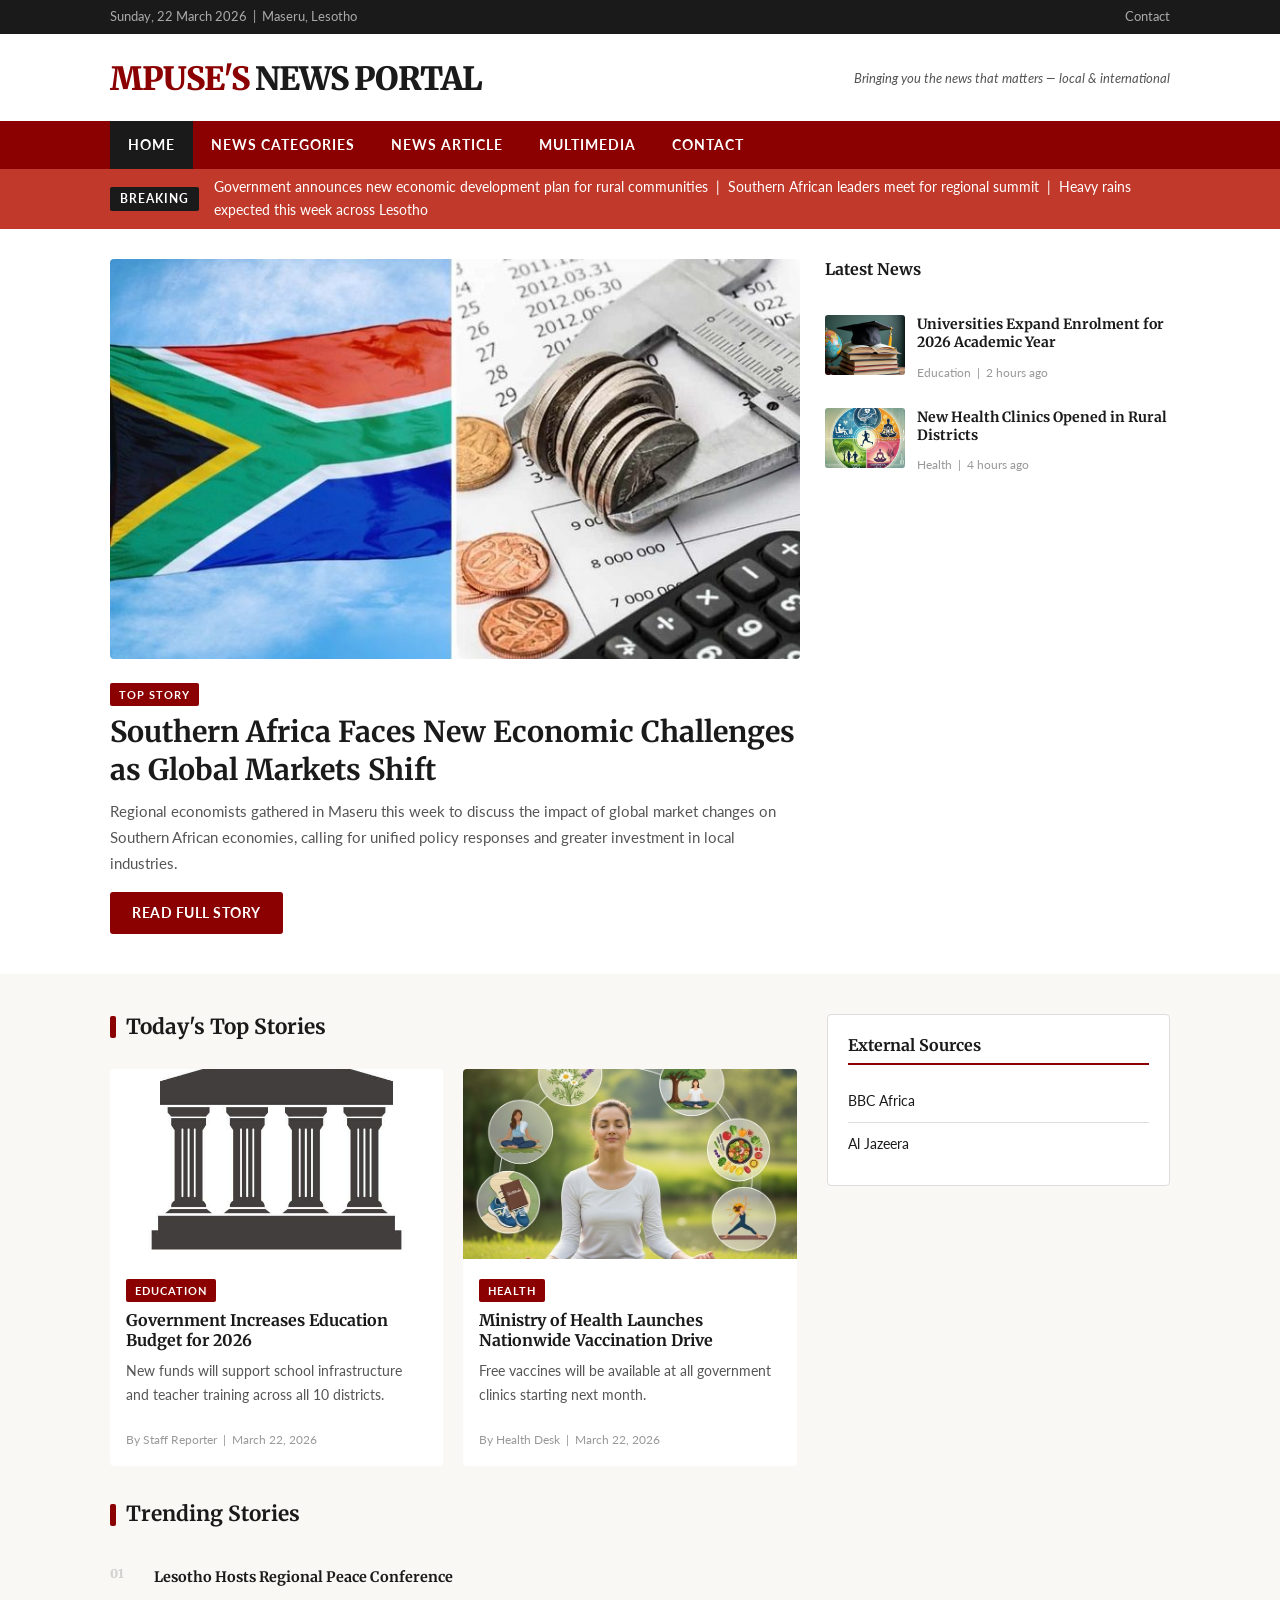
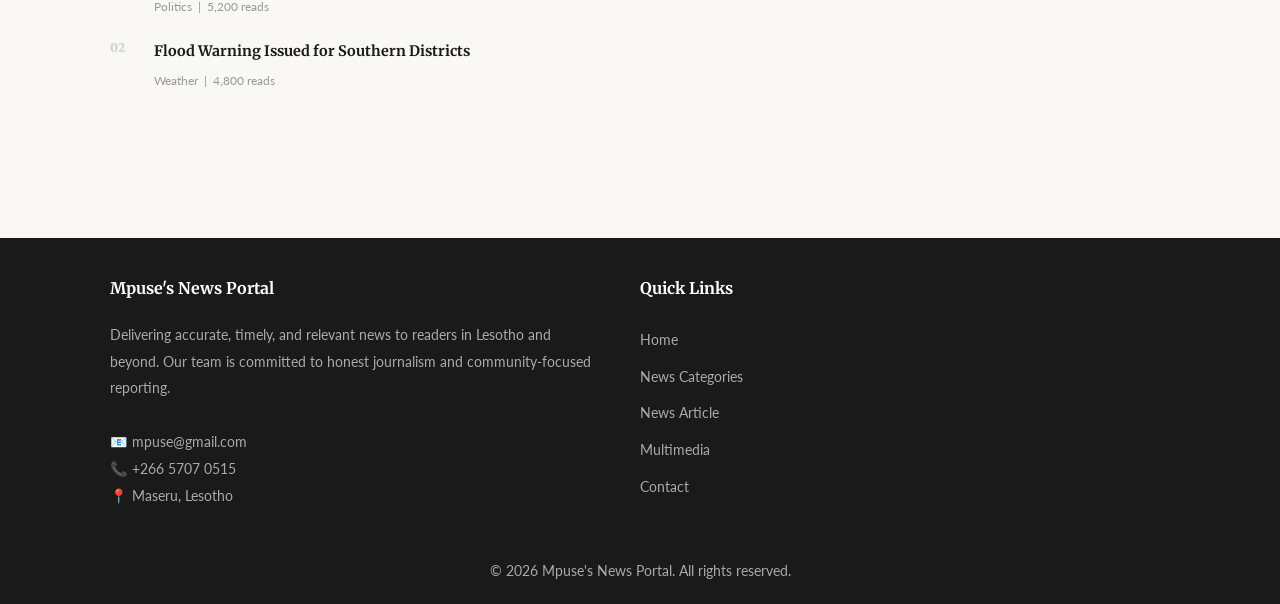
<file: index.html>
<!DOCTYPE html>
<html lang="en">
<head>
  <meta charset="UTF-8" />
  <meta name="viewport" content="width=device-width, initial-scale=1.0" />
  <title>Mpuse's News Portal - Home</title>
  <link rel="stylesheet" href="style.css" />
  <style>

    /* BREAKING NEWS BAR */
    .breaking-bar {
      background-color: var(--bright-red);
      color: var(--white);
      padding: 7px 0;
      font-size: 0.85rem;
    }

    .breaking-inner {
      max-width: 1100px;
      margin: 0 auto;
      padding: 0 20px;
      display: flex;
      align-items: center;
      gap: 15px;
    }

    .breaking-label {
      background-color: var(--charcoal);
      color: var(--white);
      font-weight: 700;
      font-size: 0.72rem;
      text-transform: uppercase;
      letter-spacing: 1px;
      padding: 2px 10px;
      border-radius: 2px;
      white-space: nowrap;
    }

    /* HERO SECTION */
    .hero-section {
      padding: 30px 0 40px;
      background-color: var(--white);
      margin-bottom: 40px;
    }

    .hero-layout {
      display: grid;
      grid-template-columns: 2fr 1fr;
      gap: 25px;
    }

    .hero-main {
      position: relative;
      overflow: hidden;
      border-radius: 4px;
    }

    .hero-main img {
      width: 100%;
      height: 400px;
      object-fit: cover;
    }

    .hero-caption {
      padding: 20px 0 0;
    }

    .hero-caption h2 {
      font-size: 1.8rem;
      margin-bottom: 10px;
    }

    .hero-caption h2 a {
      color: var(--charcoal);
      text-decoration: none;
    }

    .hero-caption h2 a:hover { color: var(--dark-red); }

    .hero-caption p {
      color: var(--text-mid);
      font-size: 0.95rem;
      margin-bottom: 15px;
    }

    /* SIDEBAR LATEST NEWS */
    .hero-side-title {
      font-size: 1rem;
      color: var(--charcoal);
      padding-bottom: 8px;
      margin-bottom: 15px;
    }

    .hero-side-item {
      display: flex;
      gap: 12px;
      padding: 12px 0;
    }

    .hero-side-item img {
      width: 80px;
      height: 60px;
      object-fit: cover;
      border-radius: 3px;
      flex-shrink: 0;
    }

    .hero-side-item h4 {
      font-size: 0.88rem;
      margin-bottom: 5px;
    }

    .hero-side-item h4 a {
      color: var(--charcoal);
      text-decoration: none;
    }

    .hero-side-item h4 a:hover { color: var(--dark-red); }

    .hero-side-item span {
      font-size: 0.76rem;
      color: #999;
    }

    /* MAIN CONTENT LAYOUT */
    .main-layout {
      display: grid;
      grid-template-columns: 2fr 1fr;
      gap: 30px;
      padding-bottom: 50px;
    }

    /* FEATURED NEWS SECTION */
    .featured-section {
      background-color: var(--dark-red);
      padding: 30px 0;
      margin-bottom: 40px;
    }

    .featured-section .section-heading {
      color: var(--white);
      border-bottom-color: rgba(255,255,255,0.3);
    }

    .featured-section .section-heading::before {
      background-color: var(--white);
    }

    .featured-card {
      background-color: rgba(255,255,255,0.1);
      border-radius: 4px;
      overflow: hidden;
    }

    .featured-card img {
      width: 100%;
      height: 180px;
      object-fit: cover;
      opacity: 0.9;
    }

    .featured-card-body {
      padding: 14px;
    }

    .featured-card-body h3 {
      font-size: 0.95rem;
      color: var(--white);
      margin-bottom: 6px;
    }

    .featured-card-body h3 a {
      color: var(--white);
      text-decoration: none;
    }

    .featured-card-body h3 a:hover {
      color: #ffd0d0;
    }

    .featured-card-body p {
      font-size: 0.82rem;
      color: rgba(255,255,255,0.7);
    }

    /* TRENDING LIST */
    .trending-list li {
      display: flex;
      gap: 14px;
      align-items: flex-start;
      padding: 12px 0;
    }

    .trend-num {
      font-family: 'Merriweather', serif;
      font-size: 1.6rem;
      font-weight: 900;
      color: var(--dark-red);
      opacity: 0.4;
      min-width: 30px;
      line-height: 1;
    }

    .trending-list li h4 {
      font-size: 0.9rem;
      margin-bottom: 4px;
    }

    .trending-list li h4 a {
      color: var(--charcoal);
      text-decoration: none;
    }

    .trending-list li h4 a:hover { color: var(--dark-red); }

    .trending-list li span {
      font-size: 0.76rem;
      color: #999;
    }

    @media (max-width: 750px) {
      .hero-layout, .main-layout { grid-template-columns: 1fr; }
      .hero-main img { height: 220px; }
    }
  </style>
</head>
<body>

  <!-- TOP BAR -->
  <div class="topbar">
    <div class="topbar-inner">
      <span>Sunday, 22 March 2026 &nbsp;|&nbsp; Maseru, Lesotho</span>
      <span>
        <a href="contact.html">Contact</a>
      </span>
    </div>
  </div>

  <!-- HEADER -->
  <header>
    <div class="header-top">
      <a href="index.html" class="logo">MPUSE'S<span> NEWS PORTAL</span></a>
      <span class="header-tagline">Bringing you the news that matters — local &amp; international</span>
    </div>
    <nav>
      <ul>
        <li><a href="index.html" class="active">Home</a></li>
        <li><a href="categories.html">News Categories</a></li>
        <li><a href="article.html">News Article</a></li>
        <li><a href="multimedia.html">Multimedia</a></li>
        <li><a href="contact.html">Contact</a></li>
      </ul>
    </nav>
  </header>

  <!-- BREAKING NEWS BAR -->
  <div class="breaking-bar">
    <div class="breaking-inner">
      <span class="breaking-label">Breaking</span>
      <span>Government announces new economic development plan for rural communities &nbsp;|&nbsp; Southern African leaders meet for regional summit &nbsp;|&nbsp; Heavy rains expected this week across Lesotho</span>
    </div>
  </div>

  <!-- HERO SECTION -->
  <section class="hero-section">
    <div class="container">
      <div class="hero-layout">
        <!-- MAIN HERO STORY -->
        <div>
          <div class="hero-main">
            <img src="images/h1.jpg" alt="Top Story" />
          </div>
          <div class="hero-caption">
            <span class="badge">Top Story</span>
            <h2><a href="article.html">Southern Africa Faces New Economic Challenges as Global Markets Shift</a></h2>
            <p>Regional economists gathered in Maseru this week to discuss the impact of global market changes on Southern African economies, calling for unified policy responses and greater investment in local industries.</p>
            <a href="article.html" class="btn btn-red">Read Full Story</a>
          </div>
        </div>

        <!-- SIDE LATEST NEWS -->
        <div>
          <h3 class="hero-side-title">Latest News</h3>

          <div class="hero-side-item">
            <img src="images/h2.jpg" alt="Education" />
            <div>
              <h4><a href="article.html">Universities Expand Enrolment for 2026 Academic Year</a></h4>
              <span>Education &nbsp;|&nbsp; 2 hours ago</span>
            </div>
          </div>

          <div class="hero-side-item">
            <img src="images/h3.jpg" alt="Health" />
            <div>
              <h4><a href="article.html">New Health Clinics Opened in Rural Districts</a></h4>
              <span>Health &nbsp;|&nbsp; 4 hours ago</span>
            </div>
          </div>


        </div>
      </div>
    </div>
  </section>
  <!-- MAIN CONTENT + SIDEBAR -->
  <div class="container">
    <div class="main-layout">

      <!-- CONTENT AREA -->
      <main>
        <h2 class="section-heading">Today's Top Stories</h2>
        <div class="grid-2" style="margin-bottom: 35px;">
          <div class="news-card">
            <img src="images/h4.jpg" alt="Education" />
            <div class="news-card-body">
              <span class="badge">Education</span>
              <h3><a href="article.html">Government Increases Education Budget for 2026</a></h3>
              <p>New funds will support school infrastructure and teacher training across all 10 districts.</p>
              <div class="news-meta">By Staff Reporter &nbsp;|&nbsp; March 22, 2026</div>
            </div>
          </div>

          <div class="news-card">
            <img src="images/h5.jpg" alt="Health" />
            <div class="news-card-body">
              <span class="badge">Health</span>
              <h3><a href="article.html">Ministry of Health Launches Nationwide Vaccination Drive</a></h3>
              <p>Free vaccines will be available at all government clinics starting next month.</p>
              <div class="news-meta">By Health Desk &nbsp;|&nbsp; March 22, 2026</div>
            </div>
          </div>

        </div>

        <!-- TRENDING STORIES -->
        <h2 class="section-heading">Trending Stories</h2>
        <ul class="trending-list">
          <li>
            <span class="trend-num">01</span>
            <div>
              <h4><a href="article.html">Lesotho Hosts Regional Peace Conference</a></h4>
              <span>Politics &nbsp;|&nbsp; 5,200 reads</span>
            </div>
          </li>
          <li>
            <span class="trend-num">02</span>
            <div>
              <h4><a href="article.html">Flood Warning Issued for Southern Districts</a></h4>
              <span>Weather &nbsp;|&nbsp; 4,800 reads</span>
            </div>
          </li>
          <li>
        </ul>
      </main>

      <!-- SIDEBAR -->
      <aside class="sidebar">

    

        <!-- Hyperlinks to External Sources -->
        <div class="sidebar-widget">
          <h3>External Sources</h3>
          <ul class="sidebar-list">
            <li><a href="https://www.bbc.com/news/world/africa" target="_blank">BBC Africa</a></li>
            <li><a href="https://www.aljazeera.com" target="_blank">Al Jazeera</a></li>
           </ul>
        </div>



      </aside>
    </div>
  </div>

  <!-- FOOTER -->
  <footer>
    <div class="container">
      <div class="footer-grid">
        <div>
          <h4>Mpuse's News Portal</h4>
          <p>Delivering accurate, timely, and relevant news to readers in Lesotho and beyond. Our team is committed to honest journalism and community-focused reporting.</p>
          <br />
          <p>📧 mpuse@gmail.com</p>
          <p>📞 +266 5707 0515</p>
          <p>📍 Maseru, Lesotho</p>
        </div>
        <div>
          <h4>Quick Links</h4>
          <ul>
            <li><a href="index.html">Home</a></li>
            <li><a href="categories.html">News Categories</a></li>
            <li><a href="article.html">News Article</a></li>
            <li><a href="multimedia.html">Multimedia</a></li>
            <li><a href="contact.html">Contact</a></li>
          </ul>
        </div>

      </div>
      <div class="footer-bottom">
        <p>&copy; 2026 Mpuse's News Portal. All rights reserved. </div>
    </div>
  </footer>

</body>
</html>
</file>
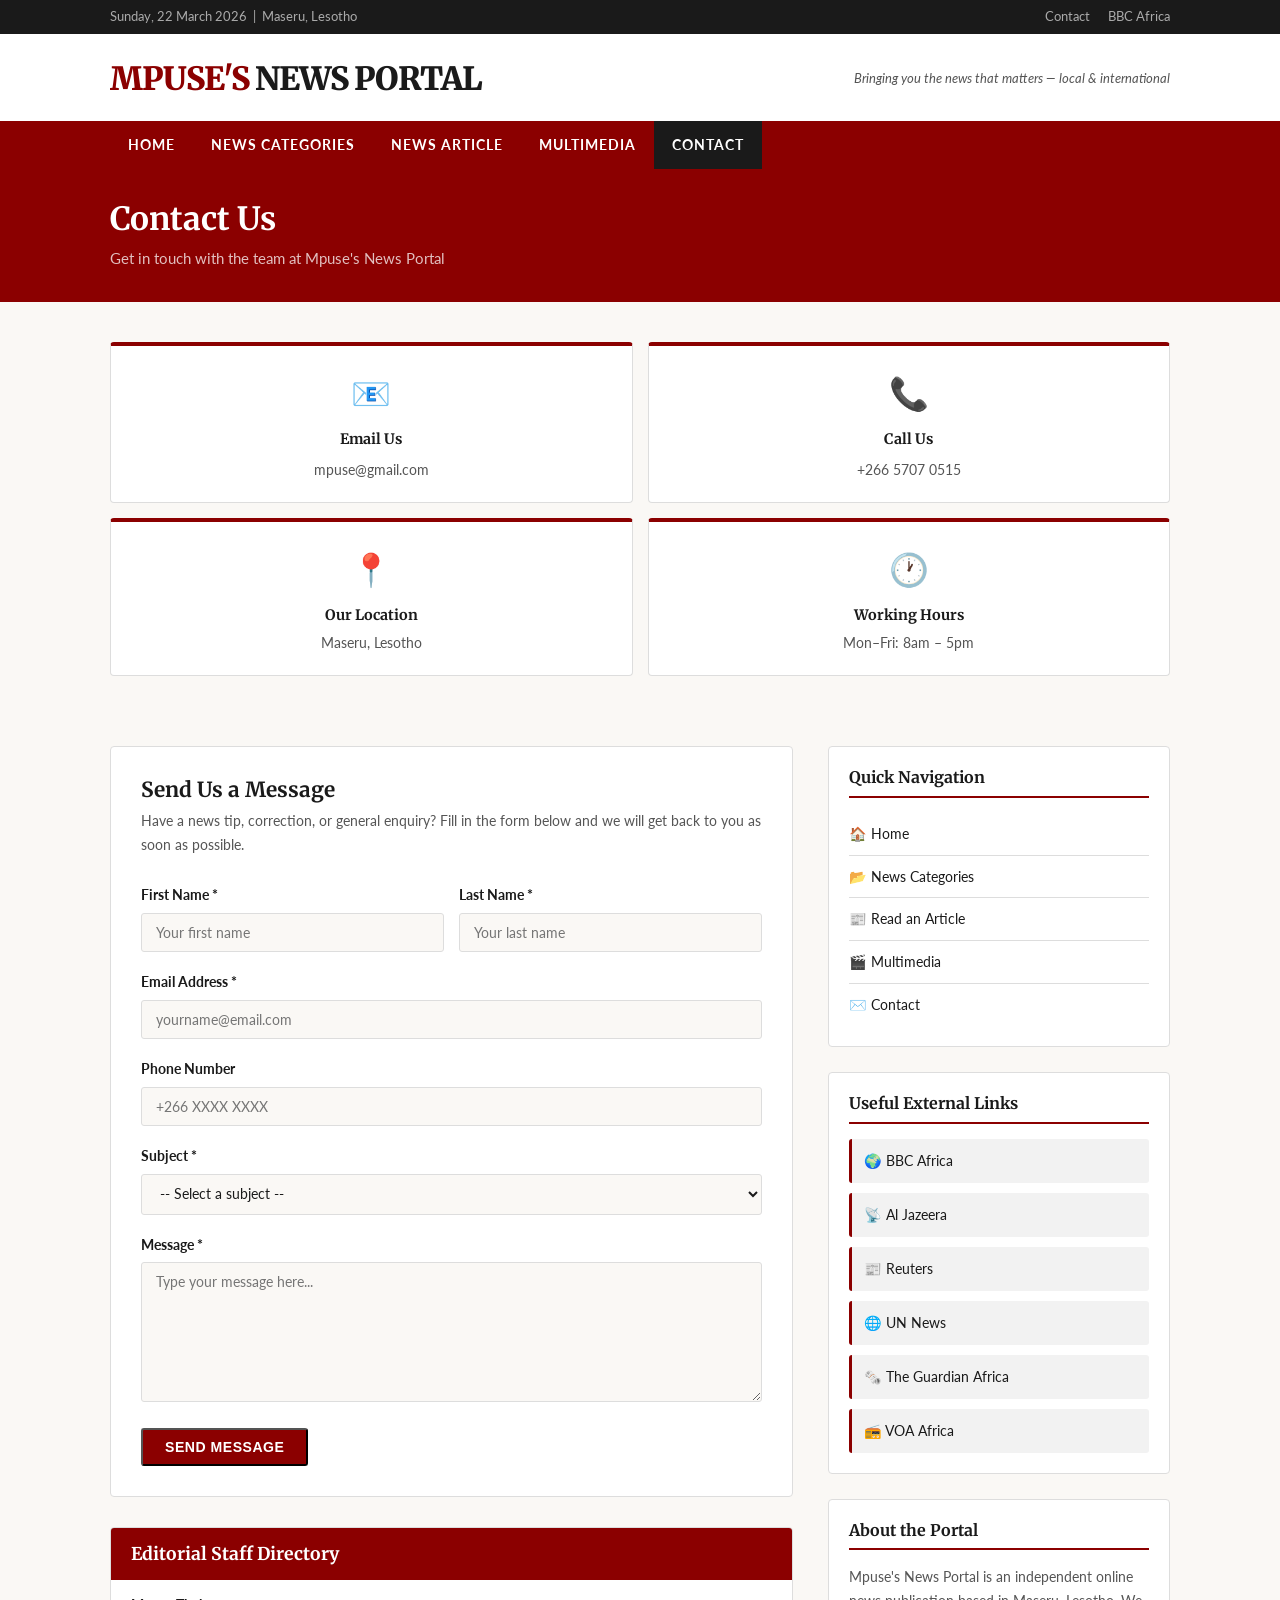
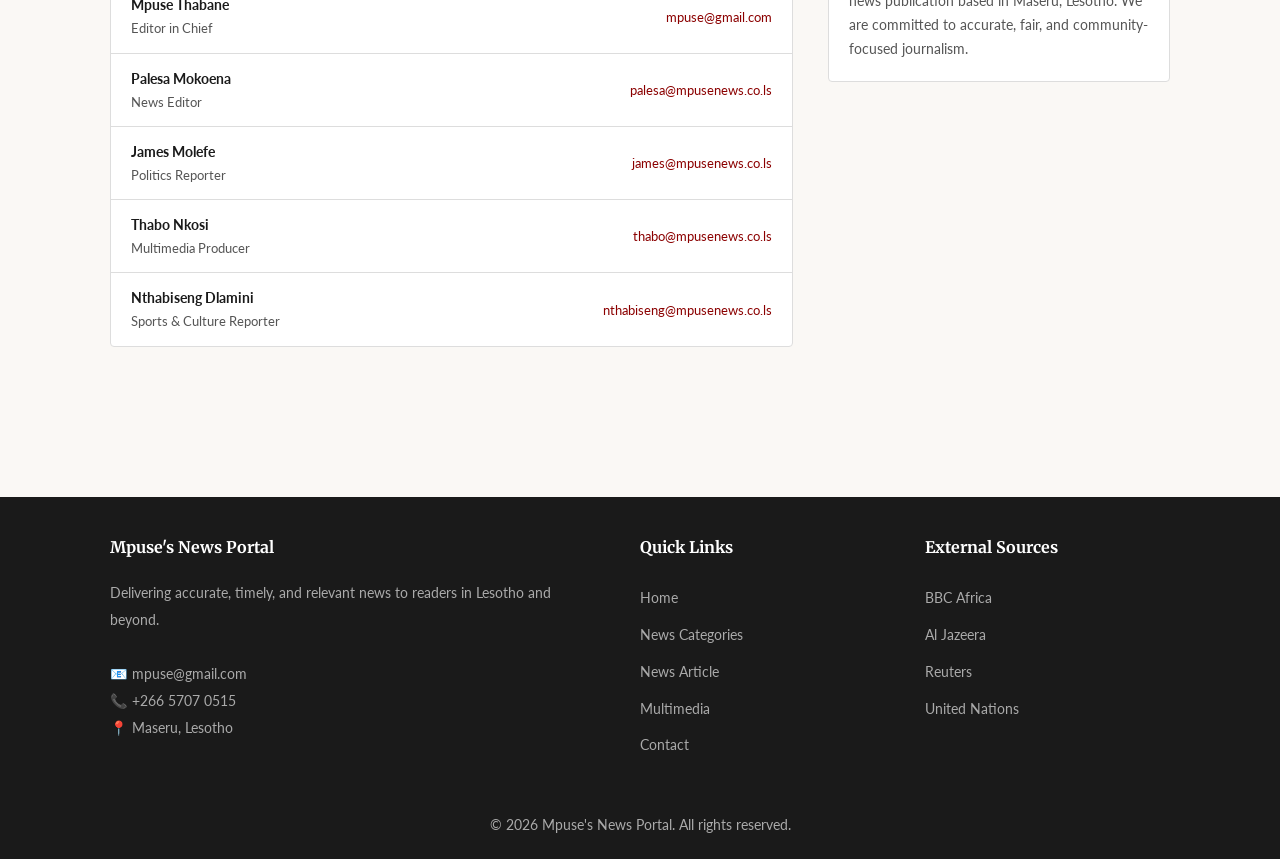
<file: contact.html>
<!DOCTYPE html>
<html lang="en">
<head>
  <meta charset="UTF-8" />
  <meta name="viewport" content="width=device-width, initial-scale=1.0" />
  <title>Mpuse's News Portal - Contact</title>
  <link rel="stylesheet" href="style.css" />
  <style>

    .contact-layout {
      display: grid;
      grid-template-columns: 2fr 1fr;
      gap: 35px;
      padding: 40px 0 60px;
    }

    /* CONTACT FORM */
    .contact-form-block {
      background-color: var(--white);
      border: 1px solid var(--border);
      border-radius: 4px;
      padding: 30px;
      margin-bottom: 30px;
    }

    .contact-form-block h2 {
      font-size: 1.3rem;
      margin-bottom: 5px;
    }

    .contact-form-block p {
      color: var(--text-mid);
      font-size: 0.9rem;
      margin-bottom: 25px;
    }

    .form-group {
      margin-bottom: 18px;
    }

    .form-group label {
      display: block;
      font-size: 0.88rem;
      font-weight: 700;
      color: var(--charcoal);
      margin-bottom: 6px;
    }

    .form-group input,
    .form-group select,
    .form-group textarea {
      width: 100%;
      padding: 10px 14px;
      border: 1px solid var(--border);
      border-radius: 3px;
      font-size: 0.9rem;
      font-family: 'Lato', sans-serif;
      color: var(--text-dark);
      background-color: var(--cream);
    }

    .form-group input:focus,
    .form-group select:focus,
    .form-group textarea:focus {
      outline: none;
      border-color: var(--dark-red);
      background-color: var(--white);
    }

    .form-group textarea {
      height: 140px;
      resize: vertical;
    }

    .form-row {
      display: grid;
      grid-template-columns: 1fr 1fr;
      gap: 15px;
    }

    /* CONTACT INFO CARDS */
    .contact-info-grid {
      display: grid;
      grid-template-columns: 1fr 1fr;
      gap: 15px;
      margin-bottom: 30px;
    }

    .contact-info-card {
      background-color: var(--white);
      border: 1px solid var(--border);
      border-top: 4px solid var(--dark-red);
      border-radius: 4px;
      padding: 20px;
      text-align: center;
    }

    .contact-info-card .icon {
      font-size: 2rem;
      margin-bottom: 10px;
    }

    .contact-info-card h4 {
      font-size: 0.9rem;
      color: var(--charcoal);
      margin-bottom: 6px;
    }

    .contact-info-card p,
    .contact-info-card a {
      font-size: 0.88rem;
      color: var(--text-mid);
      text-decoration: none;
    }

    .contact-info-card a:hover {
      color: var(--dark-red);
    }

    /* STAFF DIRECTORY */
    .staff-block {
      background-color: var(--white);
      border: 1px solid var(--border);
      border-radius: 4px;
      overflow: hidden;
      margin-bottom: 30px;
    }

    .staff-block h2 {
      font-size: 1.1rem;
      padding: 15px 20px;
      background-color: var(--dark-red);
      color: var(--white);
      margin-bottom: 0;
    }

    .staff-row {
      display: flex;
      justify-content: space-between;
      align-items: center;
      padding: 13px 20px;
      border-bottom: 1px solid var(--border);
      font-size: 0.88rem;
    }

    .staff-row:last-child { border-bottom: none; }

    .staff-name {
      font-weight: 700;
      color: var(--charcoal);
    }

    .staff-role {
      color: var(--text-mid);
      font-size: 0.82rem;
    }

    .staff-email a {
      color: var(--dark-red);
      font-size: 0.82rem;
    }

    /* USEFUL LINKS SECTION */
    .links-block {
      background-color: var(--white);
      border: 1px solid var(--border);
      border-radius: 4px;
      padding: 25px;
    }

    .links-block h2 {
      font-size: 1.1rem;
      margin-bottom: 15px;
      padding-bottom: 8px;
      border-bottom: 2px solid var(--dark-red);
    }

    .links-list {
      display: flex;
      flex-direction: column;
      gap: 10px;
    }

    .link-item {
      display: flex;
      align-items: center;
      gap: 12px;
      padding: 10px 12px;
      background-color: var(--light-gray);
      border-radius: 3px;
      text-decoration: none;
      color: var(--charcoal);
      font-size: 0.88rem;
      border-left: 3px solid var(--dark-red);
    }

    .link-item:hover {
      background-color: var(--dark-red);
      color: var(--white);
      text-decoration: none;
    }

    @media (max-width: 750px) {
      .contact-layout { grid-template-columns: 1fr; }
      .contact-info-grid { grid-template-columns: 1fr 1fr; }
      .form-row { grid-template-columns: 1fr; }
    }
  </style>
</head>
<body>

  <!-- TOP BAR -->
  <div class="topbar">
    <div class="topbar-inner">
      <span>Sunday, 22 March 2026 &nbsp;|&nbsp; Maseru, Lesotho</span>
      <span>
        <a href="contact.html">Contact</a>
        <a href="https://www.bbc.com/news/world/africa" target="_blank">BBC Africa</a>
      </span>
    </div>
  </div>

  <!-- HEADER -->
  <header>
    <div class="header-top">
      <a href="index.html" class="logo">MPUSE'S<span> NEWS PORTAL</span></a>
      <span class="header-tagline">Bringing you the news that matters — local &amp; international</span>
    </div>
    <nav>
      <ul>
        <li><a href="index.html">Home</a></li>
        <li><a href="categories.html">News Categories</a></li>
        <li><a href="article.html">News Article</a></li>
        <li><a href="multimedia.html">Multimedia</a></li>
        <li><a href="contact.html" class="active">Contact</a></li>
      </ul>
    </nav>
  </header>

  <!-- PAGE BANNER -->
  <div class="page-banner">
    <div class="container">
      <h1>Contact Us</h1>
      <p>Get in touch with the team at Mpuse's News Portal</p>
    </div>
  </div>

  <div class="container">

    <!-- CONTACT INFO CARDS -->
    <div class="contact-info-grid">
      <div class="contact-info-card">
        <div class="icon">📧</div>
        <h4>Email Us</h4>
        <a href="mailto:mpuse@gmail.com">mpuse@gmail.com</a>
      </div>

      <div class="contact-info-card">
        <div class="icon">📞</div>
        <h4>Call Us</h4>
        <a href="tel:+26657070515">+266 5707 0515</a>
      </div>

      <div class="contact-info-card">
        <div class="icon">📍</div>
        <h4>Our Location</h4>
        <p>Maseru, Lesotho</p>
      </div>

      <div class="contact-info-card">
        <div class="icon">🕐</div>
        <h4>Working Hours</h4>
        <p>Mon–Fri: 8am – 5pm</p>
      </div>
    </div>

    <div class="contact-layout">

      <main>
        <!-- CONTACT FORM -->
        <div class="contact-form-block">
          <h2>Send Us a Message</h2>
          <p>Have a news tip, correction, or general enquiry? Fill in the form below and we will get back to you as soon as possible.</p>

          <form action="#" method="post">
            <div class="form-row">
              <div class="form-group">
                <label for="fname">First Name *</label>
                <input type="text" id="fname" name="fname" placeholder="Your first name" required />
              </div>
              <div class="form-group">
                <label for="lname">Last Name *</label>
                <input type="text" id="lname" name="lname" placeholder="Your last name" required />
              </div>
            </div>

            <div class="form-group">
              <label for="email">Email Address *</label>
              <input type="email" id="email" name="email" placeholder="yourname@email.com" required />
            </div>

            <div class="form-group">
              <label for="phone">Phone Number</label>
              <input type="tel" id="phone" name="phone" placeholder="+266 XXXX XXXX" />
            </div>

            <div class="form-group">
              <label for="subject">Subject *</label>
              <select id="subject" name="subject" required>
                <option value="">-- Select a subject --</option>
                <option value="tip">Submit a News Tip</option>
                <option value="correction">Report a Correction</option>
                <option value="advertise">Advertising Enquiry</option>
                <option value="general">General Enquiry</option>
                <option value="other">Other</option>
              </select>
            </div>

            <div class="form-group">
              <label for="message">Message *</label>
              <textarea id="message" name="message" placeholder="Type your message here..." required></textarea>
            </div>

            <button type="submit" class="btn btn-red">Send Message</button>
          </form>
        </div>

        <!-- STAFF DIRECTORY -->
        <div class="staff-block">
          <h2>Editorial Staff Directory</h2>
          <div class="staff-row">
            <div>
              <div class="staff-name">Mpuse Thabane</div>
              <div class="staff-role">Editor in Chief</div>
            </div>
            <div class="staff-email"><a href="mailto:mpuse@gmail.com">mpuse@gmail.com</a></div>
          </div>
          <div class="staff-row">
            <div>
              <div class="staff-name">Palesa Mokoena</div>
              <div class="staff-role">News Editor</div>
            </div>
            <div class="staff-email"><a href="mailto:palesa@mpusenews.co.ls">palesa@mpusenews.co.ls</a></div>
          </div>
          <div class="staff-row">
            <div>
              <div class="staff-name">James Molefe</div>
              <div class="staff-role">Politics Reporter</div>
            </div>
            <div class="staff-email"><a href="mailto:james@mpusenews.co.ls">james@mpusenews.co.ls</a></div>
          </div>
          <div class="staff-row">
            <div>
              <div class="staff-name">Thabo Nkosi</div>
              <div class="staff-role">Multimedia Producer</div>
            </div>
            <div class="staff-email"><a href="mailto:thabo@mpusenews.co.ls">thabo@mpusenews.co.ls</a></div>
          </div>
          <div class="staff-row">
            <div>
              <div class="staff-name">Nthabiseng Dlamini</div>
              <div class="staff-role">Sports &amp; Culture Reporter</div>
            </div>
            <div class="staff-email"><a href="mailto:nthabiseng@mpusenews.co.ls">nthabiseng@mpusenews.co.ls</a></div>
          </div>
        </div>

      </main>

      <!-- SIDEBAR -->
      <aside class="sidebar">

        <div class="sidebar-widget">
          <h3>Quick Navigation</h3>
          <ul class="sidebar-list">
            <li><a href="index.html">🏠 Home</a></li>
            <li><a href="categories.html">📂 News Categories</a></li>
            <li><a href="article.html">📰 Read an Article</a></li>
            <li><a href="multimedia.html">🎬 Multimedia</a></li>
            <li><a href="contact.html">✉️ Contact</a></li>
          </ul>
        </div>

        <!-- HYPERLINKS TO EXTERNAL SOURCES -->
        <div class="sidebar-widget">
          <h3>Useful External Links</h3>
          <div class="links-list">
            <a href="https://www.bbc.com/news/world/africa" target="_blank" class="link-item">🌍 BBC Africa</a>
            <a href="https://www.aljazeera.com" target="_blank" class="link-item">📡 Al Jazeera</a>
            <a href="https://www.reuters.com" target="_blank" class="link-item">📰 Reuters</a>
            <a href="https://www.un.org/en/news" target="_blank" class="link-item">🌐 UN News</a>
            <a href="https://www.theguardian.com/world/africa" target="_blank" class="link-item">🗞️ The Guardian Africa</a>
            <a href="https://www.voanews.com/africa" target="_blank" class="link-item">📻 VOA Africa</a>
          </div>
        </div>

        <div class="sidebar-widget">
          <h3>About the Portal</h3>
          <p style="font-size:0.88rem; color:var(--text-mid); line-height:1.7;">Mpuse's News Portal is an independent online news publication based in Maseru, Lesotho. We are committed to accurate, fair, and community-focused journalism.</p>
        </div>

      </aside>
    </div>
  </div>

  <!-- FOOTER -->
  <footer>
    <div class="container">
      <div class="footer-grid">
        <div>
          <h4>Mpuse's News Portal</h4>
          <p>Delivering accurate, timely, and relevant news to readers in Lesotho and beyond.</p>
          <br />
          <p>📧 mpuse@gmail.com</p>
          <p>📞 +266 5707 0515</p>
          <p>📍 Maseru, Lesotho</p>
        </div>
        <div>
          <h4>Quick Links</h4>
          <ul>
            <li><a href="index.html">Home</a></li>
            <li><a href="categories.html">News Categories</a></li>
            <li><a href="article.html">News Article</a></li>
            <li><a href="multimedia.html">Multimedia</a></li>
            <li><a href="contact.html">Contact</a></li>
          </ul>
        </div>
        <div>
          <h4>External Sources</h4>
          <ul>
            <li><a href="https://www.bbc.com/news/world/africa" target="_blank">BBC Africa</a></li>
            <li><a href="https://www.aljazeera.com" target="_blank">Al Jazeera</a></li>
            <li><a href="https://www.reuters.com" target="_blank">Reuters</a></li>
            <li><a href="https://www.un.org" target="_blank">United Nations</a></li>
          </ul>
        </div>
      </div>
      <div class="footer-bottom">
        <p>&copy; 2026 Mpuse's News Portal. All rights reserved.</div>
    </div>
  </footer>

</body>
</html>
</file>
<file: style.css>
/* ============================================
   MPUSE'S NEWS PORTAL - Main Stylesheet
   Color Scheme: Dark Red + Charcoal + Cream
============================================ */

@import url('https://fonts.googleapis.com/css2?family=Merriweather:wght@400;700;900&family=Lato:wght@300;400;700&display=swap');

/* --- CSS Variables --- */
:root {
  --dark-red: #8b0000;
  --mid-red: #a00000;
  --bright-red: #c0392b;
  --charcoal: #1a1a1a;
  --dark-gray: #2c2c2c;
  --mid-gray: #444444;
  --light-gray: #f2f2f2;
  --cream: #faf8f5;
  --white: #ffffff;
  --text-dark: #1a1a1a;
  --text-mid: #555555;
  --border: #dddddd;
  --gold: #c9a84c;
}

/* --- Reset & Base --- */
* {
  margin: 0;
  padding: 0;
  box-sizing: border-box;
}

body {
  background-color: var(--cream);
  color: var(--text-dark);
  font-family: 'Lato', sans-serif;
  font-size: 16px;
  line-height: 1.7;
}

h1, h2, h3, h4 {
  font-family: 'Merriweather', serif;
  color: var(--charcoal);
  line-height: 1.3;
}

a {
  color: var(--dark-red);
  text-decoration: none;
}

a:hover {
  color: var(--bright-red);
  text-decoration: underline;
}

img {
  max-width: 100%;
  display: block;
}

ul { list-style: none; }

/* --- Layout --- */
.container {
  max-width: 1100px;
  margin: 0 auto;
  padding: 0 20px;
}

/* ============================================
   TOP BAR
============================================ */
.topbar {
  background-color: var(--charcoal);
  padding: 6px 0;
  font-size: 0.8rem;
  color: #aaa;
}

.topbar-inner {
  max-width: 1100px;
  margin: 0 auto;
  padding: 0 20px;
  display: flex;
  justify-content: space-between;
  align-items: center;
}

.topbar a {
  color: #aaa;
  text-decoration: none;
  margin-left: 15px;
}

.topbar a:hover {
  color: var(--white);
}

/* ============================================
   HEADER
============================================ */
header {
  background-color: var(--white);
  padding: 18px 0 0;
}

.header-top {
  max-width: 1100px;
  margin: 0 auto;
  padding: 0 20px 15px;
  display: flex;
  justify-content: space-between;
  align-items: center;
}

.logo {
  font-family: 'Merriweather', serif;
  font-size: 2rem;
  font-weight: 900;
  color: var(--dark-red);
  text-decoration: none;
  letter-spacing: -1px;
}

.logo span {
  color: var(--charcoal);
}

.header-tagline {
  font-size: 0.8rem;
  color: var(--text-mid);
  font-style: italic;
}

/* NAVIGATION */
nav {
  background-color: var(--dark-red);
}

nav ul {
  max-width: 1100px;
  margin: 0 auto;
  padding: 0 20px;
  display: flex;
  gap: 0;
}

nav ul li a {
  display: block;
  color: var(--white);
  font-size: 0.88rem;
  font-weight: 700;
  text-transform: uppercase;
  letter-spacing: 1px;
  padding: 12px 18px;
  text-decoration: none;
}

nav ul li a:hover,
nav ul li a.active {
  background-color: var(--charcoal);
  color: var(--white);
  text-decoration: none;
}

/* ============================================
   FOOTER
============================================ */
footer {
  background-color: var(--charcoal);
  color: #aaa;
  padding: 40px 0 20px;
  margin-top: 60px;
}

.footer-grid {
  display: grid;
  grid-template-columns: 2fr 1fr 1fr;
  gap: 40px;
  margin-bottom: 30px;
}

footer h4 {
  color: var(--white);
  font-size: 1rem;
  margin-bottom: 15px;
  padding-bottom: 8px;
}

footer p, footer li {
  font-size: 0.88rem;
  line-height: 1.9;
  color: #aaa;
}

footer a {
  color: #aaa;
  text-decoration: none;
}

footer a:hover {
  color: var(--white);
}

footer ul li {
  padding: 5px 0;
}

.footer-bottom {
  padding-top: 18px;
  text-align: center;
  font-size: 0.82rem;
}

/* ============================================
   PAGE BANNER
============================================ */
.page-banner {
  background-color: var(--dark-red);
  padding: 30px 0;
  margin-bottom: 40px;
}

.page-banner h1 {
  color: var(--white);
  font-size: 2rem;
}

.page-banner p {
  color: rgba(255,255,255,0.75);
  font-size: 0.95rem;
  margin-top: 5px;
}

/* ============================================
   SECTION HEADINGS
============================================ */
.section-heading {
  font-size: 1.3rem;
  color: var(--charcoal);
  padding-bottom: 8px;
  margin-bottom: 20px;
  display: flex;
  align-items: center;
  gap: 10px;
}

.section-heading::before {
  content: "";
  display: inline-block;
  width: 6px;
  height: 22px;
  background-color: var(--dark-red);
  border-radius: 2px;
}

/* ============================================
   CATEGORY BADGE
============================================ */
.badge {
  display: inline-block;
  background-color: var(--dark-red);
  color: var(--white);
  font-size: 0.7rem;
  font-weight: 700;
  text-transform: uppercase;
  letter-spacing: 1px;
  padding: 2px 9px;
  border-radius: 2px;
  margin-bottom: 8px;
}

.badge-charcoal {
  background-color: var(--charcoal);
}

/* ============================================
   NEWS CARDS
============================================ */
.news-card {
  background-color: var(--white);
  border-radius: 4px;
  overflow: hidden;
}

.news-card img {
  width: 100%;
  height: 190px;
  object-fit: cover;
}

.news-card-body {
  padding: 16px;
}

.news-card-body h3 {
  font-size: 1rem;
  margin-bottom: 8px;
}

.news-card-body h3 a {
  color: var(--charcoal);
  text-decoration: none;
}

.news-card-body h3 a:hover {
  color: var(--dark-red);
}

.news-card-body p {
  font-size: 0.88rem;
  color: var(--text-mid);
  margin-bottom: 12px;
}

.news-meta {
  font-size: 0.78rem;
  color: #999;
  padding-top: 10px;
}

/* ============================================
   GRIDS
============================================ */
.grid-3 {
  display: grid;
  grid-template-columns: repeat(3, 1fr);
  gap: 20px;
}

.grid-2 {
  display: grid;
  grid-template-columns: repeat(2, 1fr);
  gap: 20px;
}

/* ============================================
   SIDEBAR
============================================ */
.sidebar-widget {
  background-color: var(--white);
  border: 1px solid var(--border);
  border-radius: 4px;
  padding: 20px;
  margin-bottom: 25px;
}

.sidebar-widget h3 {
  font-size: 1rem;
  margin-bottom: 15px;
  padding-bottom: 8px;
  border-bottom: 2px solid var(--dark-red);
}

.sidebar-list li {
  padding: 9px 0;
  border-bottom: 1px solid var(--border);
  font-size: 0.88rem;
}

.sidebar-list li:last-child { border-bottom: none; }

.sidebar-list li a {
  color: var(--text-dark);
  text-decoration: none;
}

.sidebar-list li a:hover {
  color: var(--dark-red);
}

/* ============================================
   BUTTONS
============================================ */
.btn {
  display: inline-block;
  padding: 9px 22px;
  font-size: 0.88rem;
  font-weight: 700;
  border-radius: 3px;
  text-decoration: none;
  cursor: pointer;
  text-transform: uppercase;
  letter-spacing: 0.5px;
}

.btn-red {
  background-color: var(--dark-red);
  color: var(--white);
}

.btn-red:hover {
  background-color: var(--bright-red);
  color: var(--white);
  text-decoration: none;
}

.btn-outline {
  border: 2px solid var(--dark-red);
  color: var(--dark-red);
  background: transparent;
}

.btn-outline:hover {
  background-color: var(--dark-red);
  color: var(--white);
  text-decoration: none;
}

/* ============================================
   DIVIDER
============================================ */
hr.divider {
  border: none;
  margin: 35px 0;
}

/* ============================================
   RESPONSIVE
============================================ */
@media (max-width: 900px) {
  .grid-3 { grid-template-columns: repeat(2, 1fr); }
  .footer-grid { grid-template-columns: 1fr 1fr; }
}

@media (max-width: 600px) {
  .grid-3, .grid-2 { grid-template-columns: 1fr; }
  .footer-grid { grid-template-columns: 1fr; }

  .header-top { flex-direction: column; gap: 8px; text-align: center; }
  .logo { font-size: 1.5rem; }

  nav ul { flex-wrap: wrap; }
  nav ul li a { padding: 10px 12px; font-size: 0.78rem; }

  .topbar-inner { flex-direction: column; gap: 5px; text-align: center; }
}
</file>
